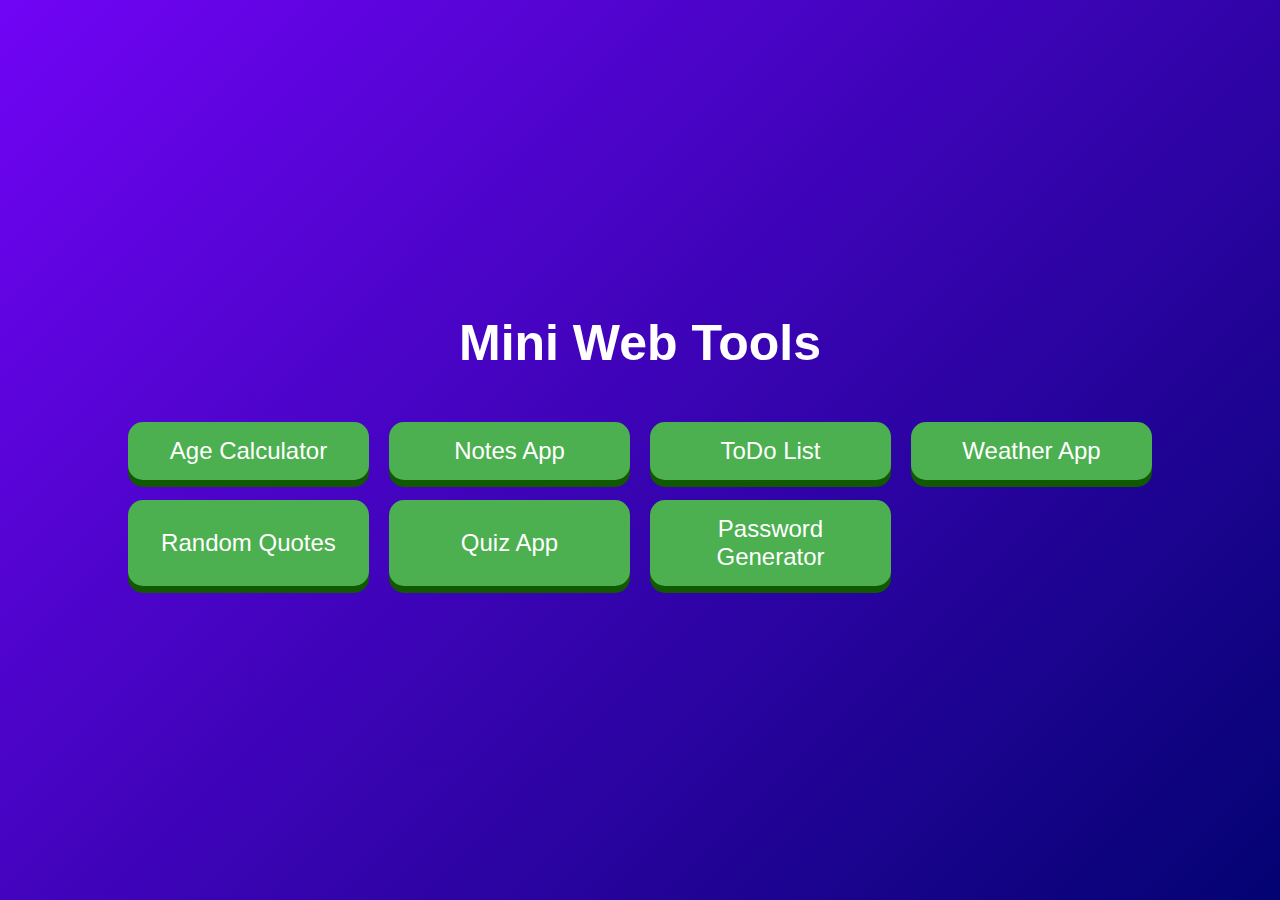
<file: index.html>
<!DOCTYPE html>
<html>

<head>
  <meta charset="UTF-8">
  <meta name="viewport" content="width=device-width, initial-scale=1.0">
  <link rel="shortcut icon" href="favicon.ico" type="image/x-icon">
  <link rel="stylesheet" href="style.css">
  <title>Mini WebTools</title>
</head>
<body>
  <h1>Mini Web Tools</h1>
  <div class="grid">
    <a href="Age Calculator/index.html" class="button">Age Calculator</a>
    <a href="Notes App/index.html" class="button">Notes App</a>
    <a href="TO-DO/index.html" class="button">ToDo List</a>
    <a href="Weather App/index.html" class="button">Weather App</a>
    <a href="Quote Generator/index.html" class="button">Random Quotes</a>
    <a href="Quiz App/index.html" class="button">Quiz App</a>
    <a href="Password Generator/index.html" class="button">Password Generator</a>
  </div>
</body>

</html>
</file>
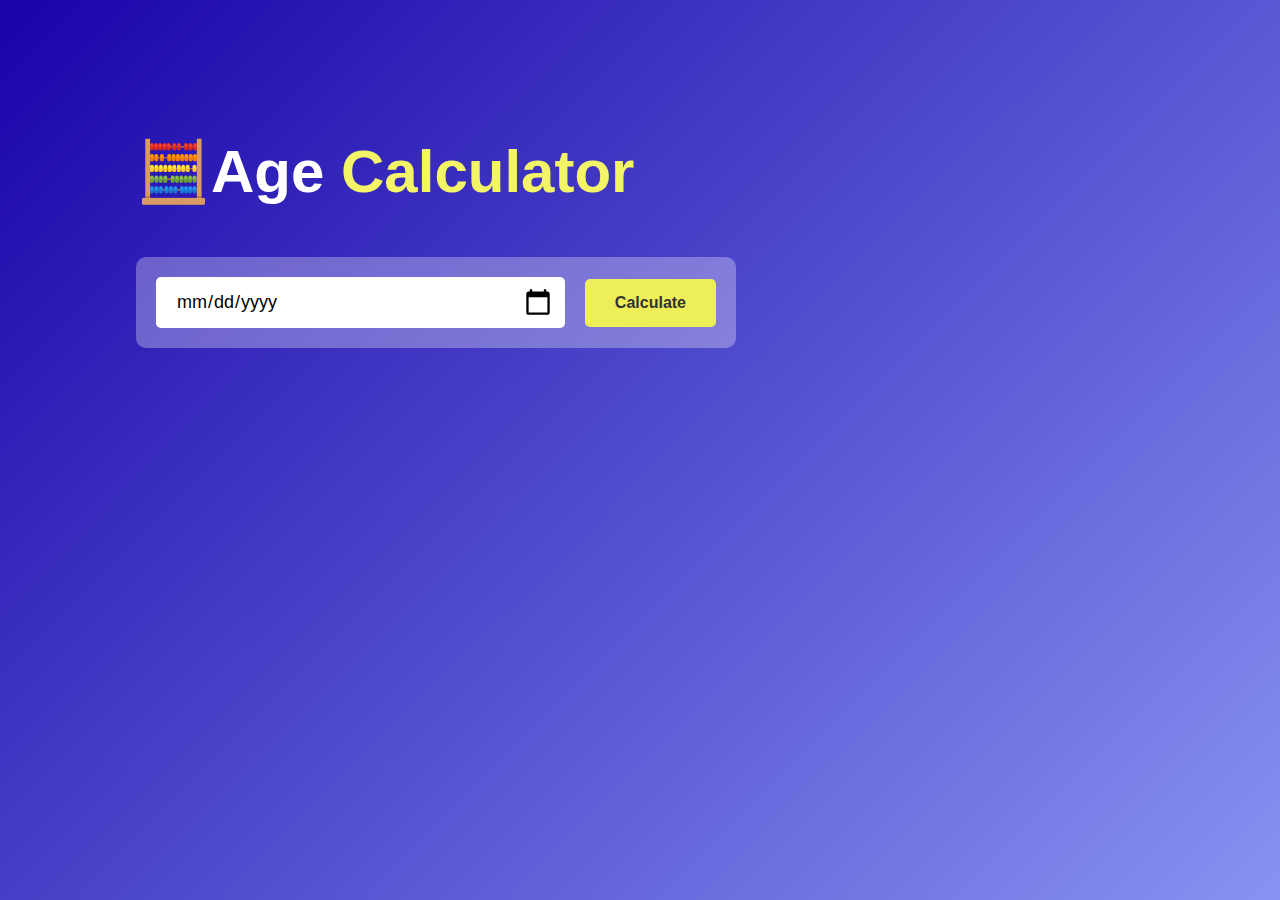
<file: Age Calculator/index.html>
<!DOCTYPE html>
<html lang="en">

<head>
    <meta charset="UTF-8">
    <meta name="viewport" content="width=device-width, initial-scale=1.0">
    <link rel="stylesheet" href="style.css">
    <title>Age Calculator</title>
</head>

<body>
    <div class="container">
        <div class="calculator">
            <h1>🧮Age <span>Calculator</span></h1>
            <div class="input-box">
                <input type="date" id="date">
                <button onclick="calculateAge()">Calculate</button>
            </div>
            <p id="result"></p>
        </div>
    </div>
    
    <script src="script.js"></script>

</body>

</html>
</file>
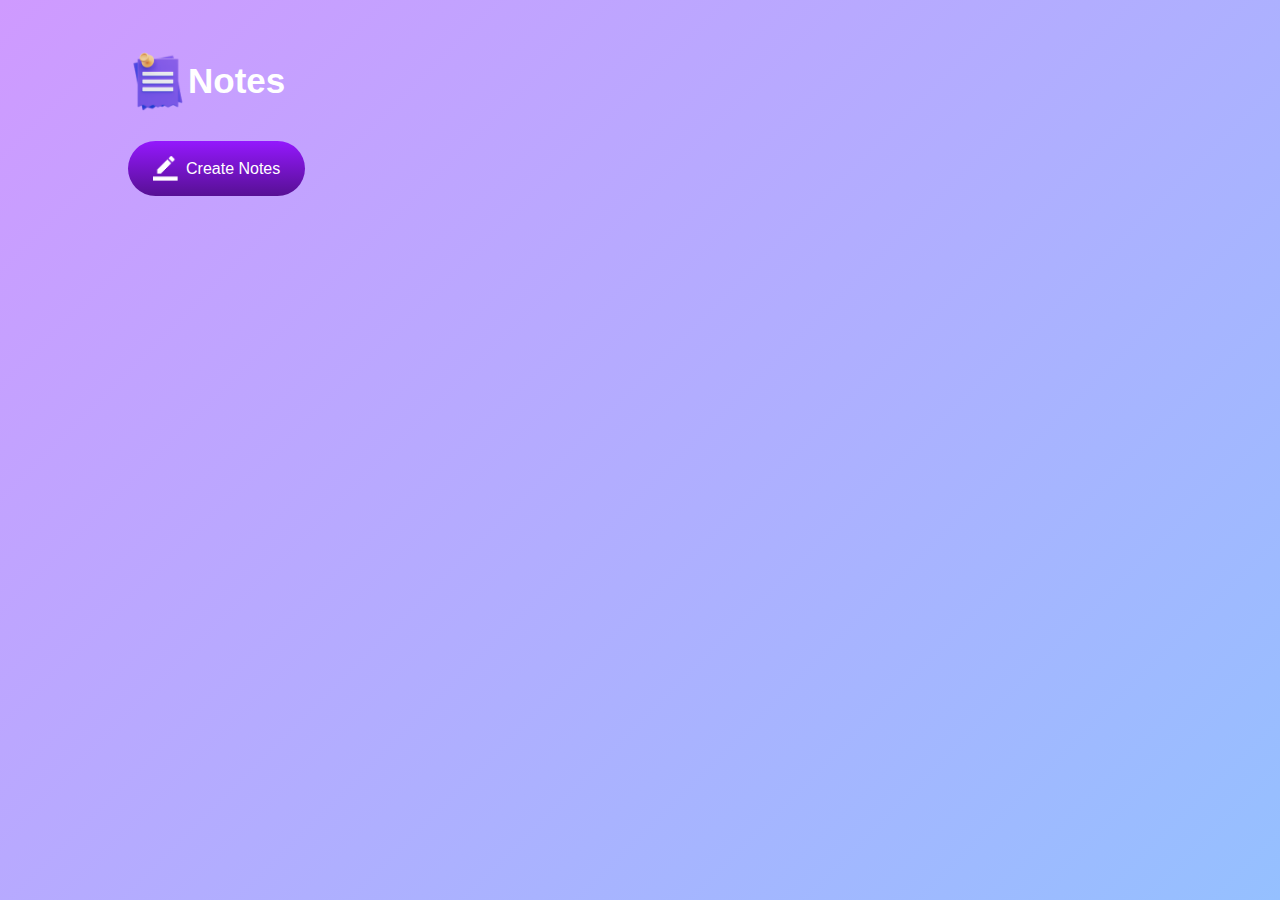
<file: Notes App/index.html>
<!DOCTYPE html>
<html lang="en">

<head>
    <meta charset="UTF-8">
    <meta name="viewport" content="width=device-width, initial-scale=1.0">
    <link rel="stylesheet" href="style.css">
    <title>Notes App 📝</title>
</head>

<body>
    <div class="container">
        <h1><img src="images/notes.png">Notes</h1>
        <button class="btn"><img src="images/edit.png">Create Notes</button>
        <div class="notes-container">
        </div>
    </div>
    <script src="script.js"></script>
</body>

</html>
</file>
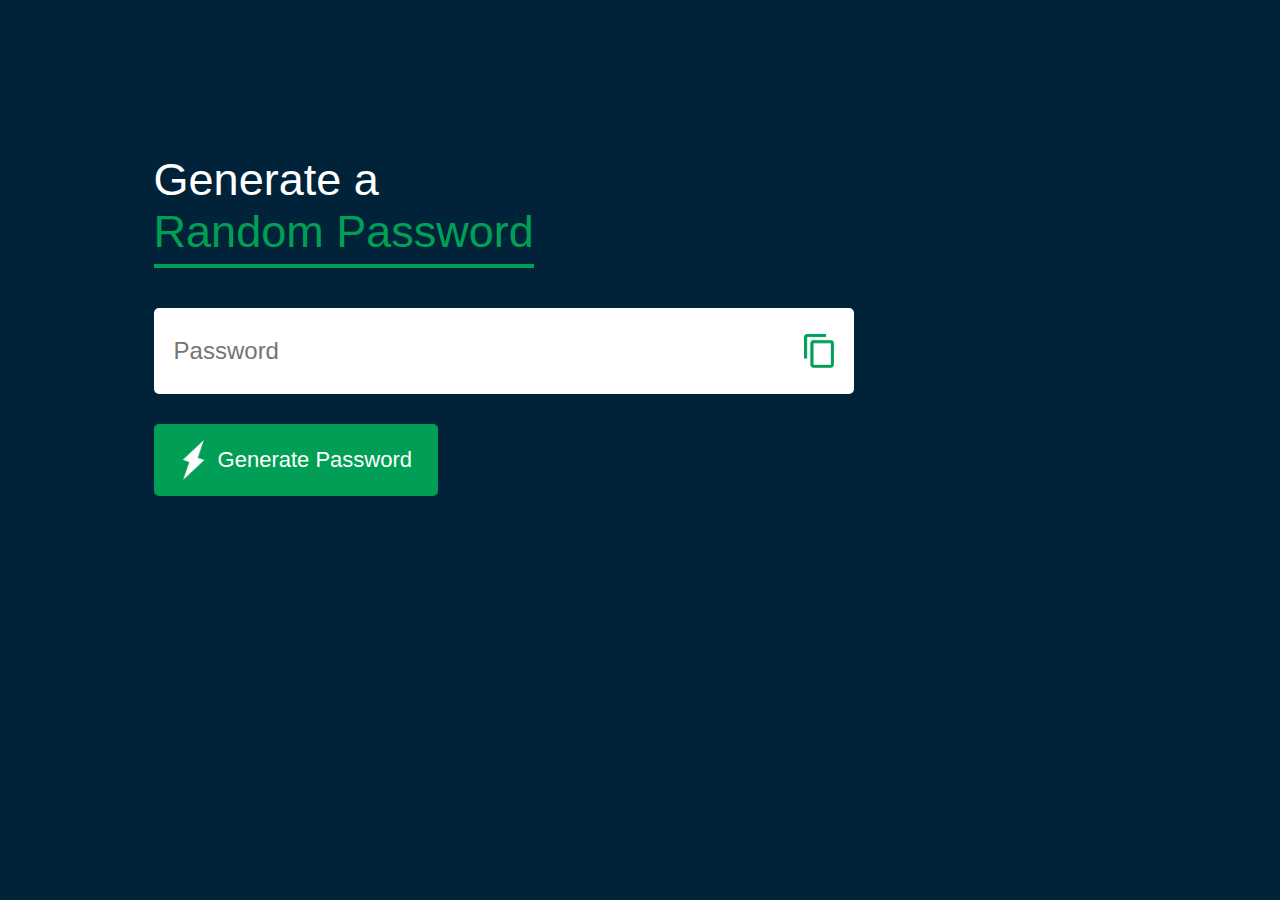
<file: Password Generator/index.html>
<!DOCTYPE html>
<html lang="en">
  <head>
    <meta charset="UTF-8" />
    <meta name="viewport" content="width=device-width, initial-scale=1.0" />
    <link rel="stylesheet" href="style.css" />
    <title>Password Generator</title>
  </head>
  <body>
    <div class="container">
      <h1>Generate a<br /><span> Random Password</span></h1>
      <div class="display">
        <input type="text" id="password" placeholder="Password" />
        <img src="images/copy_icon.png" onclick="copyPassword()" />
      </div>
      <button onclick="createPassword()">
        <img src="images/generate_icon.png" />Generate Password
      </button>
    </div>

    <script>
      const passwordBox = document.getElementById("password");
      const length = 12;

      // dataStrings
      const upperCase = "ABCDEFGHIJKLMNOPQRSTUVWXYZ";
      const lowerCase = "abcdefghijklmnopqrstuvwxyz";
      const numbers = "0123456789";
      const symbols = "@#$%*_+-~></=";

      charMix = upperCase + lowerCase + numbers + symbols;

      // password generator funtion
      function createPassword() {
        let password = "";
        password += upperCase[Math.floor(Math.random() * upperCase.length)];
        password += lowerCase[Math.floor(Math.random() * lowerCase.length)];
        password += numbers[Math.floor(Math.random() * numbers.length)];
        password += symbols[Math.floor(Math.random() * symbols.length)];

        while (length > password.length) {
          password += charMix[Math.floor(Math.random() * charMix.length)];
        }

        passwordBox.value = password;
      }

      function copyPassword() {
        passwordBox.select();
        document.execCommand("copy");
      }
    </script>
  </body>
</html>
</file>
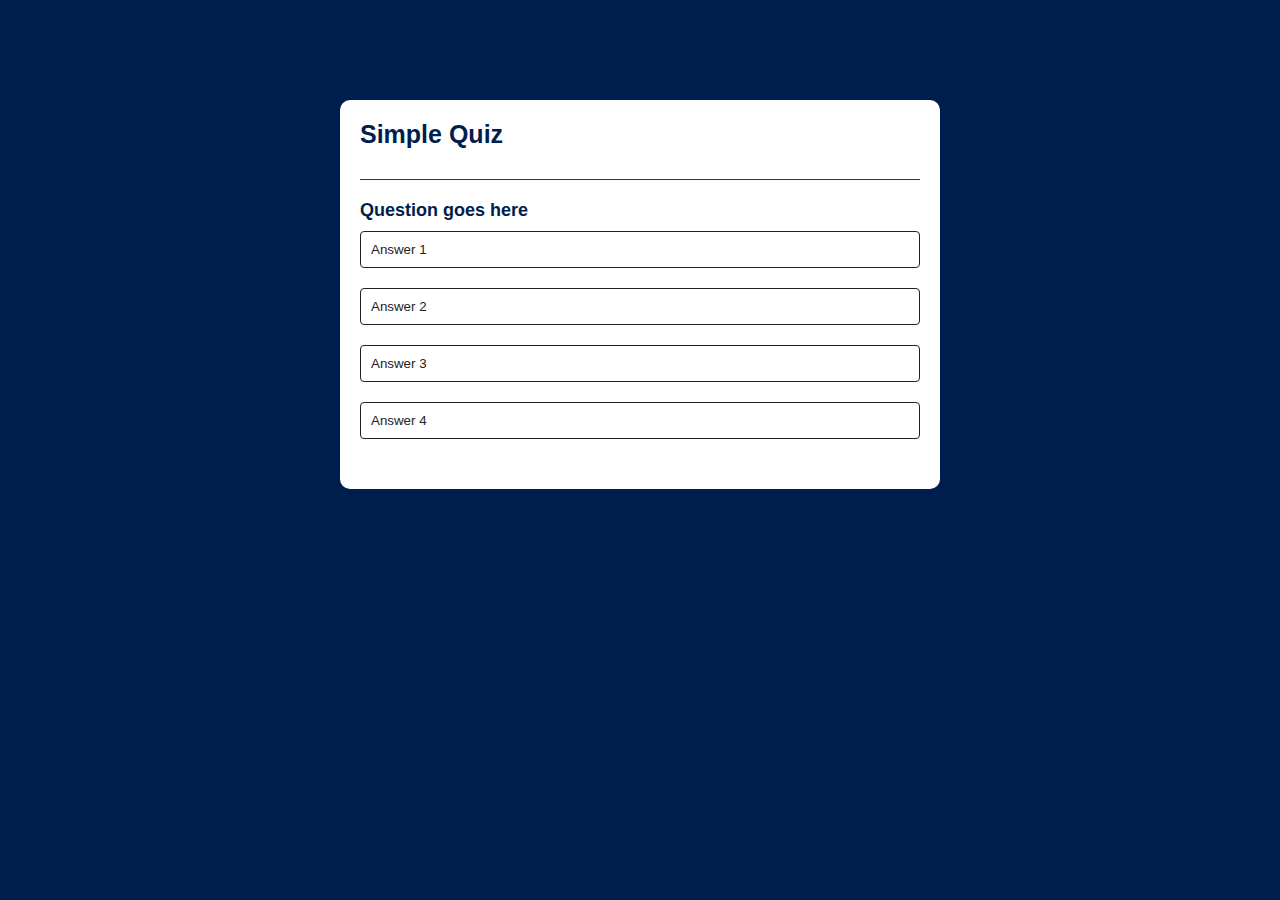
<file: Quiz App/index.html>
<!DOCTYPE html>
<html lang="en">
<head>
    <meta charset="UTF-8">
    <meta name="viewport" content="width=device-width, initial-scale=1.0">
    <title>Quiz App</title>
    <link rel="stylesheet" href="style.css">
</head>
<body>
    <div class="app">
        <h1>Simple Quiz</h1>
        <div class="quiz">
            <h2 id="question">Question goes here </h2>
            <div id="answer-buttons">
                <button class="btn">Answer 1</button>
                <button class="btn">Answer 2</button>
                <button class="btn">Answer 3</button>
                <button class="btn">Answer 4</button>
            </div>
        </div>
    </div>
</body>
</html>
</file>
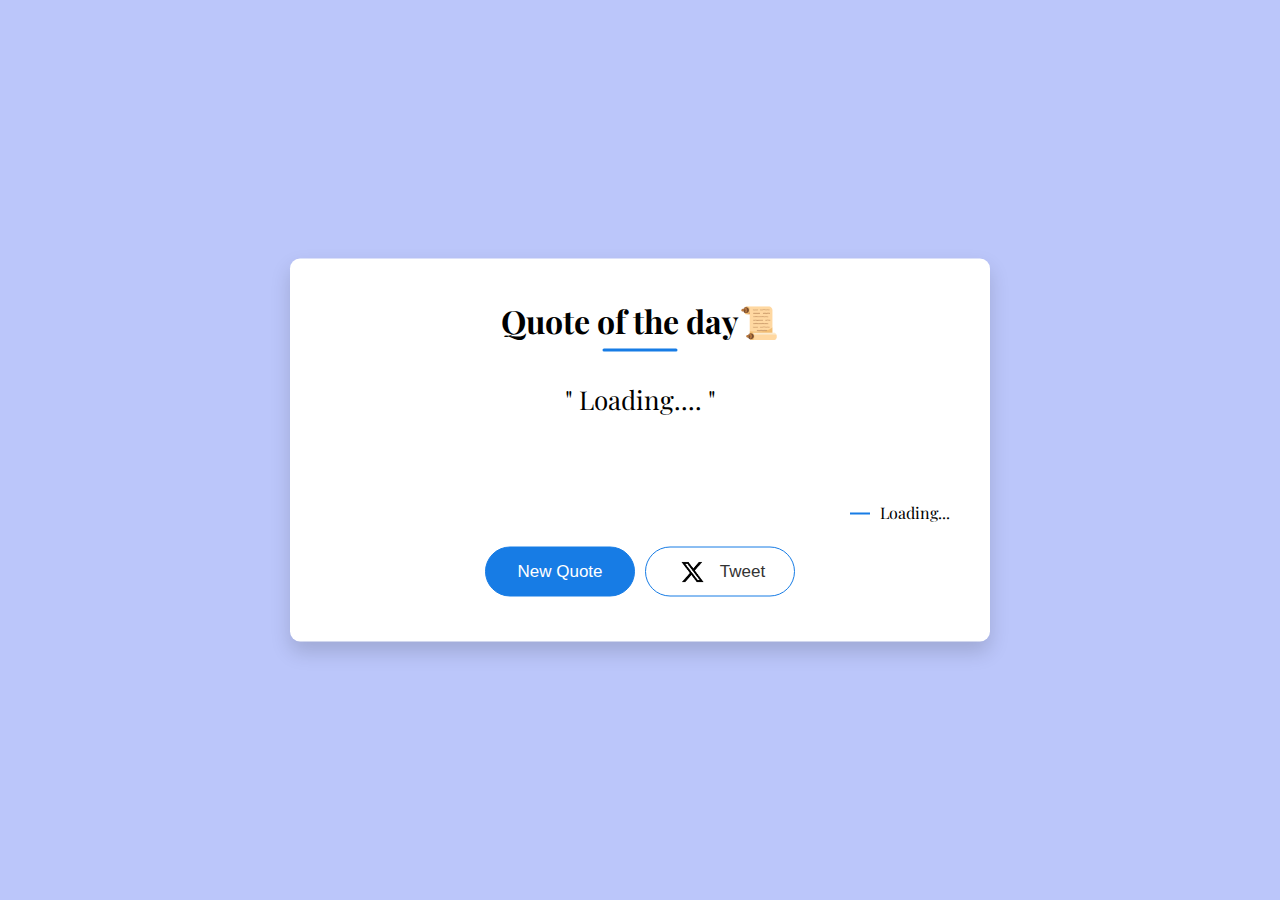
<file: Quote Generator/index.html>
<!DOCTYPE html>
<html lang="en">

<head>
    <meta charset="UTF-8">
    <meta name="viewport" content="width=device-width, initial-scale=1.0">
    <link rel="stylesheet" href="style.css">
    <title>Daily Quotes📜</title>
</head>

<body>
    <div class="quote-box">
        <h2>Quote of the day📜</h2>
        <blockquote id="quote">Loading....</blockquote>
        <span id="author">Loading...</span>
        <div>
            <button onclick="getQuote(api_url)">New Quote</button>
            <button onclick="tweet()"><img src="twitter.png" alt="">Tweet</button>
        </div>
    </div>

  
        <script src="script.js"></script>


</body>

</html>
</file>
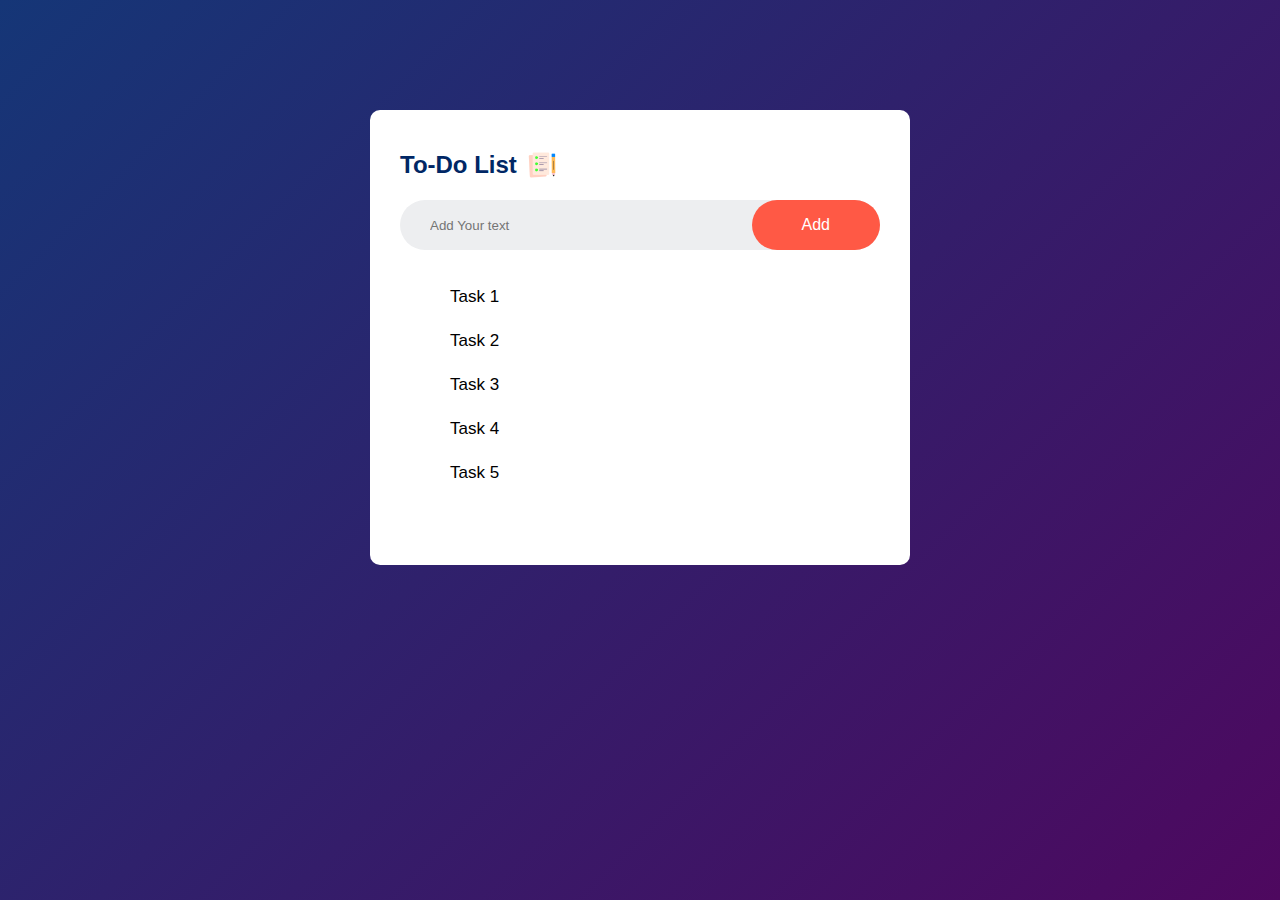
<file: TO-DO List/index.html>
<!DOCTYPE html>
<html lang="en">
<head>
    <meta charset="UTF-8">
    <meta name="viewport" content="width=device-width, initial-scale=1.0">
    <title>TO-DO list</title>
    <link rel="stylesheet" href="style.css">
</head>
<body>
    <div class="container">
        <div class="todo-app">
            <h2>To-Do List <img src="To-Do-Img\images\icon.png" ></h2>
            <div class="row">
                <input type="text" id="input-box" placeholder="Add Your text">
                <button>Add</button>
            </div>
            <ul class="list-container">
                <li>Task 1</li>
                <li>Task 2</li>
                <li>Task 3</li>
                <li>Task 4</li>
                <li>Task 5</li>
            </ul>
        </div>
    </div>
</body>
</html>
</file>
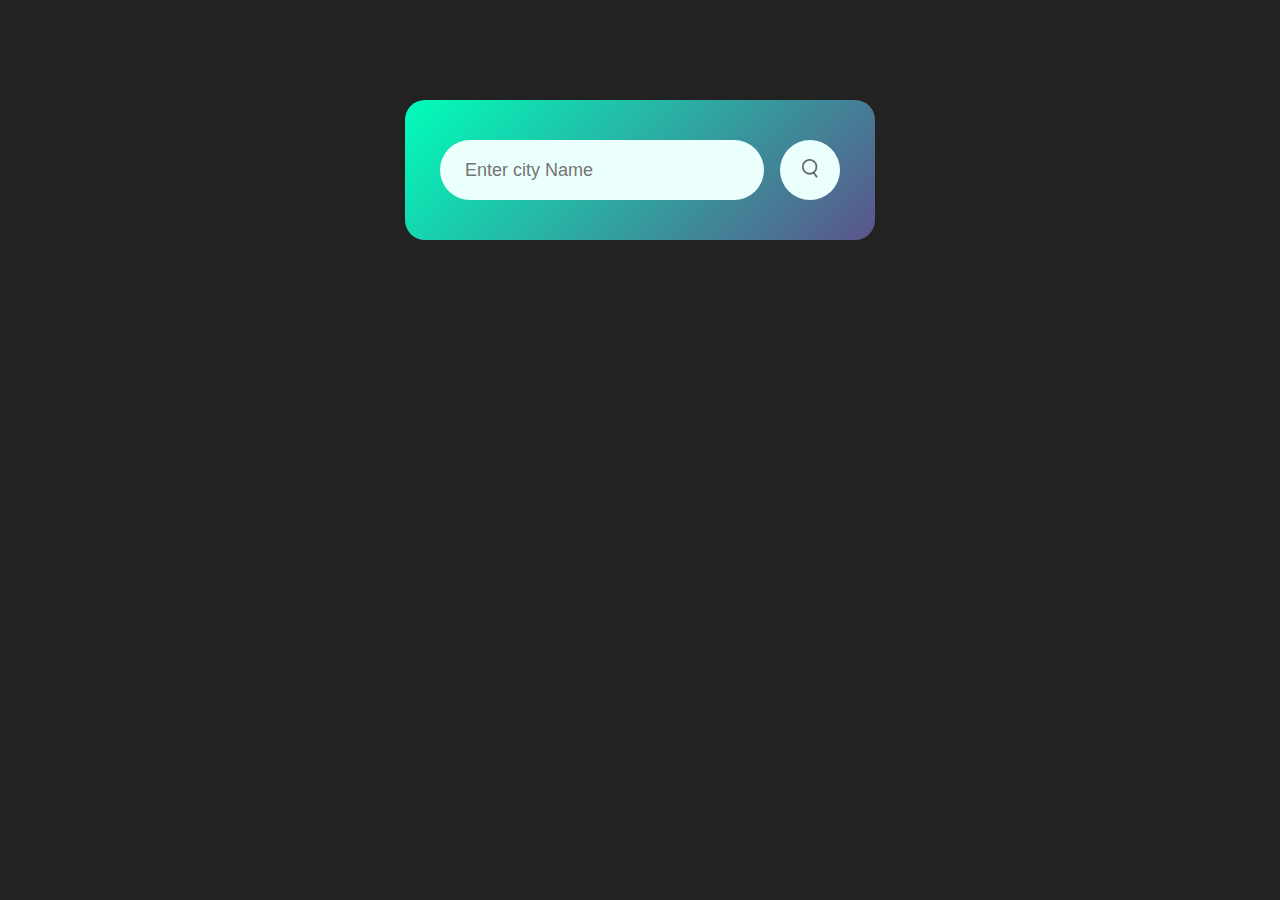
<file: Weather App/index.html>
<!DOCTYPE html>
<html lang="en">
  <head>
    <meta charset="UTF-8" />
    <meta name="viewport" content="width=device-width, initial-scale=1.0" />
    <title>Weather App</title>
    <link rel="stylesheet" href="style.css" />
  </head>
  <body>
    <div class="card">
      <div class="search">
        <input type="text" placeholder="Enter city Name" spellcheck="false" />
        <button><img src="weather-app-img\images\search.png" /></button>
      </div>
    </div>
  </body>
</html>
</file>
<file: style.css>
* {
  margin: 0;
  padding: 0;
}

body {
  height: 80vh;
  width: 100vw;
  display: flex;
  flex-direction: column;
  align-items: center;
  justify-content: center;
  background: linear-gradient(135deg, #7104f5, #030372);
  height: 100vh;
  margin: 0;
  font-family: Arial, sans-serif;
}

h1 {
  margin-bottom: 50px;
  color: #fff;
  font-size: 50px;
}

.grid {
  display: grid;
  grid-template-columns: repeat(auto-fill, minmax(200px, 1fr));
  gap: 20px;
  width: 80%;
  justify-content: center;
}

.button {
  display: flex;
  align-items: center;
  justify-content: center;
  padding: 15px;
  font-size: 24px;
  cursor: pointer;
  text-align: center;
  text-decoration: none;
  outline: none;
  color: #fff;
  background-color: #4caf50;
  border: none;
  border-radius: 15px;
  box-shadow: 0 7px #115901;
}

.button:hover {
  background-color: #3e8e41;
}

.button:active {
  background-color: #3e8e41;
  box-shadow: 0 5px #666;
  transform: translateY(4px);
}
</file>
<file: Age Calculator/style.css>
* {
  margin: 0;
  padding: 0;
  font-family: "Poppins", sans-serif;
  box-sizing: border-box;
}

.container {
  width: 100%;
  min-height: 100vh;
  background: linear-gradient(135deg, #1903a9, rgb(135, 147, 241));
  color: #fff;
  padding: 10px;
}

.calculator {
  width: 100%;
  max-width: 600px;
  margin-left: 10%;
  margin-top: 10%;
}

.calculator h1 {
  font-size: 60px;
}

.calculator h1 span {
  color: #f4f467;
}

.input-box {
  margin: 50px 0;
  padding: 20px;
  border-radius: 10px;
  background-color: rgba(255, 255, 255, 0.3);
  display: flex;
  align-items: center;
}

.input-box input {
  flex: 1;
  margin-right: 20px;
  padding: 14px 20px;
  border: 0;
  outline: 0;
  font-size: 18px;
  border-radius: 5px;
  position: relative;
}

.input-box button {
  background-color: #eeee59;
  border: 0;
  outline: 0;
  padding: 15px 30px;
  border-radius: 5px;
  font-weight: 700;
  color: #333;
  font-size: medium;
  cursor: pointer;
  transition: all ease-in;
}

.input-box button:hover {
  box-shadow: 4px 4px 0px #f172ff;
}

.input-box input::-webkit-calendar-picker-indicator {
  top: 0;
  left: 0;
  right: 0;
  bottom: 0;
  width: auto;
  position: absolute;
  background-position: calc(100% - 10px);
  background-size: 30px;
  cursor: pointer;
  height: auto;
}

#result {
  font-size: 30px;
}

#result span {
  color: #f155f9;
}
</file>
<file: Notes App/style.css>
* {
  margin: 0;
  padding: 0;
  font-family: "Poppins", sans-serif;
  box-sizing: border-box;
}

.container {
  width: 100%;
  min-height: 100vh;
  background: linear-gradient(135deg, #cf9aff, #95c0ff);
  color: #fff;
  padding-top: 4%;
  padding-left: 10%;
}

.container h1 {
  display: flex;
  align-items: center;
  font-size: 35px;
  font-weight: 600;
}

.container h1 img {
  width: 60px;
}

.container button img {
  width: 25px;
  margin-right: 8px;
}

.container button {
  display: flex;
  align-items: center;
  background: linear-gradient(#9418fd, #571094);
  color: #fff;
  font-size: 16px;
  outline: 0;
  border: 0;
  border-radius: 40px;
  padding: 15px 25px;
  margin: 30px 0 20px;
  cursor: pointer;
}

.input-box {
  position: relative;
  width: 100%;
  max-width: 500px;
  min-height: 150px;
  background: #fff;
  color: #333;
  padding: 20px;
  margin: 20px 0;
  outline: none;
  border-radius: 10px;
}

.input-box img {
  width: 25px;
  position: absolute;
  bottom: 15px;
  right: 15px;
  cursor: pointer;
}
</file>
<file: Password Generator/style.css>
* {
  margin: 0;
  padding: 0;
  font-family: "Poppins", sans-serif;
  box-sizing: border-box;
}

body {
  background-color: #002339;
  color: #fff;
}

.container {
  margin: 12%;
  width: 90%;
  max-width: 700px;
}

.display {
  width: 100%;
  margin-top: 50px;
  margin-bottom: 30px;
  background-color: #fff;
  color: #333;
  display: flex;
  align-items: center;
  justify-content: space-between;
  padding: 26px 20px;
  border-radius: 5px;
}

.container h1 {
  font-weight: 500;
  font-size: 45px;
}

.container h1 span {
  color: #019f55;
  border-bottom: 4px solid #019f55;
  padding-bottom: 7px;
}

.display img {
  width: 30px;
  cursor: pointer;
}

.display input {
  border: 0;
  outline: 0;
  font-size: 24px;
}

.container button img {
  width: 28px;
  margin-right: 10px;
}

.container button {
  border: 0;
  outline: 0;
  background-color: #019f55;
  color: white;
  font-size: 22px;
  font-weight: 300;
  display: flex;
  align-items: center;
  justify-content: center;
  padding: 16px 26px;
  border-radius: 5px;
  cursor: pointer;
  transition: all ease-in;
}

.container button:hover {
  box-shadow: 5px 5px 0px #2f4a5b;
}
</file>
<file: Quiz App/style.css>
*{
    margin: 0;
    padding: 0;
    font-family: 'Poppins',sans-serif;
    box-sizing: border-box;
}
body{
    background: #001e4d;
}
.app{
    background:#fff;
    width: 90%;
    max-width: 600px;
    margin: 100px auto 0;
    border-radius: 10px;
    padding: 20px;

}

.app h1{
    font-size: 25px;
    color: #001e4d;
    font-weight: 600;
    border-bottom: 1px solid #333;
    padding-bottom: 30px;
}

.quiz{
    padding: 20px 0;

}
.quiz h2{
    font-size: 18px;
    color: #001e4d;
    font-weight: 600;
}

.btn{
    background: #fff;
    color: #222;
    font-weight: 500;
    width: 100%;
    border: 1px solid #222;
    padding: 10px;
    margin: 10px 0;
    text-align: left;
    border-radius: 4px;
    cursor: pointer;
    transition: all 0.3s;
    
}

.btn:hover:not([disabled]){
    background: #222;
    color: #fff;
}
.btn:disabled{
    cursor: no-drop;
}
#next-btn{
   background: #001e4d;
   color: #fff;
   font-weight: 500;
   width: 150px;
   border: 0;
   padding: 10px;
   margin: 20px auto 0;
   border-radius: 4px;
   cursor: pointer;

   display: none;

}


/* it will change the color when you choose the answer */
.correct{
    background: #9aeabc;
}
.incorrect{
    background: #ff9393;
}
</file>
<file: Quote Generator/style.css>
@import url("https://fonts.googleapis.com/css2?family=Playfair+Display:ital,wght@0,500;0,600;0,700;1,400&display=swap");

* {
  margin: 0;
  padding: 0;
  box-sizing: border-box;
}
body {
  background-color: #bbc6fa;
  font-family: "Playfair Display", serif;
}

.quote-box {
  background-color: #fff;
  width: 700px;
  position: absolute;
  top: 50%;
  left: 50%;
  transform: translate(-50%, -50%);
  padding: 40px;
  border-radius: 10px;
  text-align: center;
  box-shadow: 0 10px 20px 0px rgba(0, 0, 0, 0.15);
}

.quote-box h2 {
  font-size: 32px;
  margin-bottom: 40px;
  position: relative;
}

.quote-box h2::after {
  content: "";
  width: 75px;
  height: 3px;
  border-radius: 3px;
  background-color: rgb(23, 124, 229);
  position: absolute;
  bottom: -10px;
  left: 50%;
  transform: translateX(-50%);
}

.quote-box blockquote {
  font-size: 26px;
  min-height: 110px;
}

.quote-box blockquote::before,
.quote-box blockquote::after {
  content: ' " ';
}

.quote-box span {
  display: block;
  margin-top: 10px;
  float: right;
  position: relative;
}

.quote-box span::before {
  content: "";
  width: 20px;
  height: 2px;
  background-color: rgb(23, 124, 229);
  position: absolute;
  top: 50%;
  left: -30px;
}

.quote-box div {
  width: 100%;
  margin-top: 50px;
  display: flex;
  justify-content: center;
}

.quote-box button {
  background-color: rgb(23, 124, 229);
  color: #fff;
  border-radius: 25px;
  border: 1px solid rgb(23, 124, 229);
  width: 150px;
  height: 50px;
  display: flex;
  align-items: center;
  justify-content: center;
  font-size: 17px;
  margin: 5px;
  cursor: pointer;
}

.quote-box button img {
  width: 35px;
  margin-right: 10px;
}

.quote-box button:nth-child(2) {
  background: transparent;
  color: #333;
  display: flex;
  justify-content: center;
}
</file>
<file: TO-DO List/style.css>
*{
    margin: 0;
    padding: 0;
    font-family: 'Poppins', sans-serif;
    box-sizing: border-box;
}
.container{
    width: 100%;
    min-height: 100vh;
    background: linear-gradient(135deg,#153677,#4e085f);
    padding: 10px; 
}
.todo-app{
    width: 100%;
    max-width: 540px;
    background: #fff;
    margin: 100px auto 20px;
    padding: 40px 30px 70px;
    border-radius: 10px;

}
.todo-app h2{
    color: #002765;
    display: flex;
    align-items: center;
    margin-bottom: 20px;

}
.todo-app h2 img{
    width: 30px;
    margin-left: 10px;
}
.row{
    display: flex;
    align-items: center;
    justify-content: space-between;
    background: #edeef0;
    border-radius:30px;
    padding-left: 20px;
    margin-bottom: 25px;
}
input{
    flex: 1;
    border: none;
    outline: none;
    background: transparent;
    padding: 10px;
    font-weight: 14px;

}
button{
    border: none;
    outline: none;
    padding: 16px 50px;
    background: #ff5945;
    color: #fff;
    font-size: 16px;
    cursor: pointer;
    border-radius: 40px;

}
ul li{
    list-style: none;
    font-size: 17px;
    padding: 12px 8px 12px 50px;
    user-select: none;
    cursor: pointer;

}
</file>
<file: Weather App/style.css>
*{
    margin: 0;
    padding: 0;
    font-family: 'Poppins' , sans-serif;
     box-sizing: border-box;
}
body{
    background: #222;
}
.card{
    width: 90%;
    max-width: 470px;
    background: linear-gradient(135deg,#00feba,#5b548a);
    color: #fff;
    margin: 100px auto 0;
    border-radius: 20px;
    padding: 40px 35px;
    text-align: center;
}
.search{
    width: 100%;
    display: flex;
    align-items: center;
    justify-content: space-between;
}
.search input {
    border: 0;
    outline: 0;
    background:#ebfffc;
    color: #555;
    padding:10px 25px ;
    height: 60px;
    border-radius: 30px;
    flex: 1;
    margin-right: 16px;
    font-size: 18px;
}
.search button{
    border: 0;
    outline: 0;
    background:#ebfffc;
    border-radius: 50%;
    width: 60px;
    height: 60px;
    cursor: pointer;
}
.search button img{
    width: 16px;
}
.weather-icon{
    width: 170px;
    margin-top: 30px;
}
.weather h1{
font-size: 80px;
font-weight: 500;
}
.weather h2{
    font-size: 45px;
    font-weight: 400;
    margin-top: -10px;
}
.details{
    display: flex;
    align-items: center;
    justify-content: space-between;
    padding: 0 20px;
    margin-top: 50px ;
}
.col{
    display: flex;
    align-items: center;
    text-align: left;
}
.col img{
    width: 40px;
    margin-right: 10px;
}
.humidity , .wind{
    font-size: 28px;
    margin-top: -6px;

}
</file>
